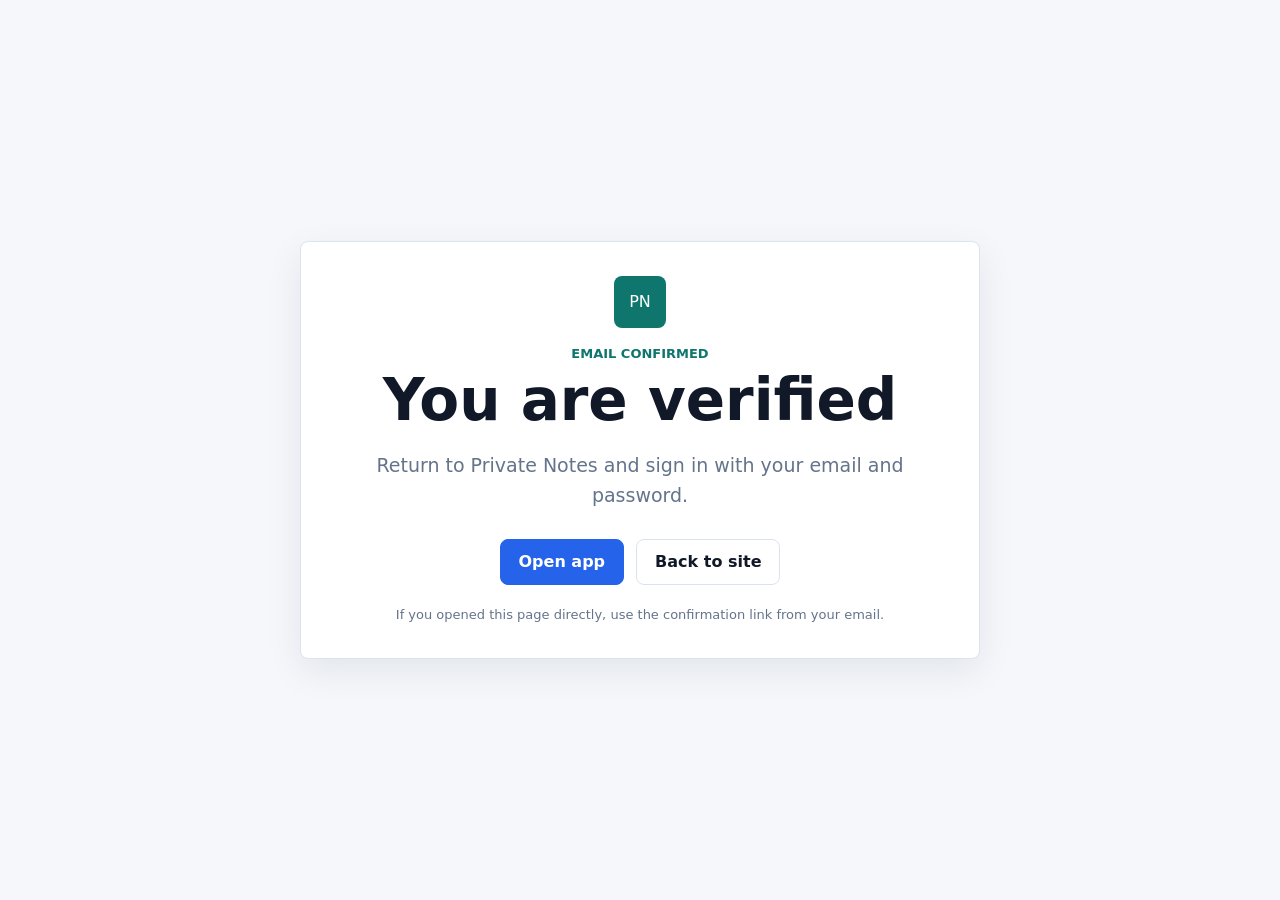
<file: auth/callback/index.html>
<!doctype html>
<html lang="en">
<head>
  <meta charset="utf-8">
  <meta name="viewport" content="width=device-width, initial-scale=1">
  <title>Email confirmed | Private Notes</title>
  <meta name="description" content="Email confirmation redirect page for Private Notes.">
  <link rel="stylesheet" href="/assets/styles.css">
</head>
<body>
  <main class="center-shell">
    <section class="status-card" id="status-card">
      <div class="mark large">PN</div>
      <p class="eyebrow" id="eyebrow">Checking confirmation</p>
      <h1 id="title">One moment...</h1>
      <p class="lead" id="message">
        We are reading the confirmation result from Supabase.
      </p>
      <div class="actions centered">
        <a class="button primary" id="app-link" href="privatenotes://auth-callback/">Open app</a>
        <a class="button" href="/">Back to site</a>
      </div>
      <p class="small" id="details"></p>
    </section>
  </main>

  <script src="/assets/auth-callback.js"></script>
</body>
</html>
</file>
<file: assets/styles.css>
:root {
  color-scheme: light;
  --bg: #f5f7fb;
  --panel: #ffffff;
  --text: #111827;
  --muted: #64748b;
  --line: #dbe3ef;
  --blue: #2563eb;
  --teal: #0f766e;
  --soft-blue: #e8f0ff;
  --soft-teal: #e2f6f3;
  --shadow: 0 24px 70px rgba(15, 23, 42, 0.12);
}

* {
  box-sizing: border-box;
}

body {
  margin: 0;
  min-height: 100vh;
  font-family: Inter, ui-sans-serif, system-ui, -apple-system, BlinkMacSystemFont, "Segoe UI", sans-serif;
  background: var(--bg);
  color: var(--text);
}

a {
  color: inherit;
}

.shell {
  width: min(1120px, calc(100% - 32px));
  margin: 0 auto;
  padding: 28px 0 48px;
}

.hero {
  min-height: 88vh;
  display: flex;
  flex-direction: column;
}

.brand {
  display: flex;
  align-items: center;
  gap: 10px;
  font-weight: 800;
}

.mark {
  width: 38px;
  height: 38px;
  display: grid;
  place-items: center;
  border-radius: 8px;
  background: var(--text);
  color: white;
  font-size: 13px;
  letter-spacing: 0;
}

.mark.large {
  width: 52px;
  height: 52px;
  margin: 0 auto 18px;
  font-size: 16px;
}

.hero-grid {
  flex: 1;
  display: grid;
  grid-template-columns: minmax(0, 1fr) minmax(320px, 470px);
  align-items: center;
  gap: 42px;
  padding: 46px 0 28px;
}

.copy {
  max-width: 660px;
}

.eyebrow {
  margin: 0 0 12px;
  color: var(--teal);
  font-size: 13px;
  font-weight: 800;
  text-transform: uppercase;
}

h1 {
  margin: 0;
  font-size: clamp(42px, 7vw, 86px);
  line-height: 0.95;
  letter-spacing: 0;
}

h2 {
  margin: 0 0 18px;
  font-size: 30px;
  letter-spacing: 0;
}

h3 {
  margin: 0 0 8px;
  font-size: 17px;
}

.lead {
  margin: 22px 0 0;
  color: var(--muted);
  font-size: 19px;
  line-height: 1.6;
}

.actions {
  display: flex;
  flex-wrap: wrap;
  gap: 12px;
  margin-top: 28px;
}

.actions.centered {
  justify-content: center;
}

.button {
  display: inline-flex;
  min-height: 46px;
  align-items: center;
  justify-content: center;
  padding: 0 18px;
  border: 1px solid var(--line);
  border-radius: 8px;
  background: white;
  color: var(--text);
  font-weight: 800;
  text-decoration: none;
}

.button.primary {
  border-color: var(--blue);
  background: var(--blue);
  color: white;
}

.preview {
  min-height: 430px;
  display: grid;
  grid-template-columns: 145px 1fr;
  gap: 12px;
  padding: 14px;
  border: 1px solid var(--line);
  border-radius: 8px;
  background: var(--panel);
  box-shadow: var(--shadow);
}

.preview-sidebar,
.preview-note {
  border: 1px solid var(--line);
  border-radius: 8px;
  background: #fbfdff;
}

.preview-sidebar {
  padding: 14px;
}

.dot {
  width: 30px;
  height: 30px;
  border-radius: 8px;
  background: var(--soft-blue);
}

.line,
.note-line,
.note-title {
  height: 12px;
  margin-top: 14px;
  border-radius: 8px;
  background: var(--line);
}

.line.wide {
  width: 92%;
}

.line {
  width: 76%;
}

.line.short,
.note-line.short {
  width: 54%;
}

.preview-note {
  padding: 22px;
}

.note-title {
  width: 64%;
  height: 20px;
  background: var(--text);
}

.note-line {
  width: 92%;
}

.note-card {
  min-height: 120px;
  display: flex;
  align-items: end;
  justify-content: space-between;
  margin-top: 24px;
  padding: 14px;
  border: 1px solid #c8d7f5;
  border-radius: 8px;
  background: var(--soft-blue);
  color: #1e3a8a;
  font-weight: 800;
}

.section {
  padding: 42px 0 0;
}

.cards {
  display: grid;
  grid-template-columns: repeat(3, 1fr);
  gap: 14px;
}

.cards article,
.status-card {
  border: 1px solid var(--line);
  border-radius: 8px;
  background: var(--panel);
  box-shadow: 0 12px 36px rgba(15, 23, 42, 0.08);
}

.cards article {
  padding: 20px;
}

.cards p {
  margin: 0;
  color: var(--muted);
  line-height: 1.55;
}

.center-shell {
  width: min(680px, calc(100% - 32px));
  min-height: 100vh;
  display: grid;
  place-items: center;
  margin: 0 auto;
  padding: 36px 0;
}

.status-card {
  width: 100%;
  padding: 34px;
  text-align: center;
}

.status-card h1 {
  font-size: clamp(34px, 6vw, 58px);
}

.small {
  margin: 20px 0 0;
  color: var(--muted);
  font-size: 13px;
  line-height: 1.5;
}

.success .mark {
  background: var(--teal);
}

.error .mark {
  background: #dc2626;
}

@media (max-width: 820px) {
  .hero-grid,
  .cards {
    grid-template-columns: 1fr;
  }

  .hero {
    min-height: auto;
  }

  .preview {
    min-height: 330px;
    grid-template-columns: 112px 1fr;
  }

  .lead {
    font-size: 17px;
  }
}
</file>
